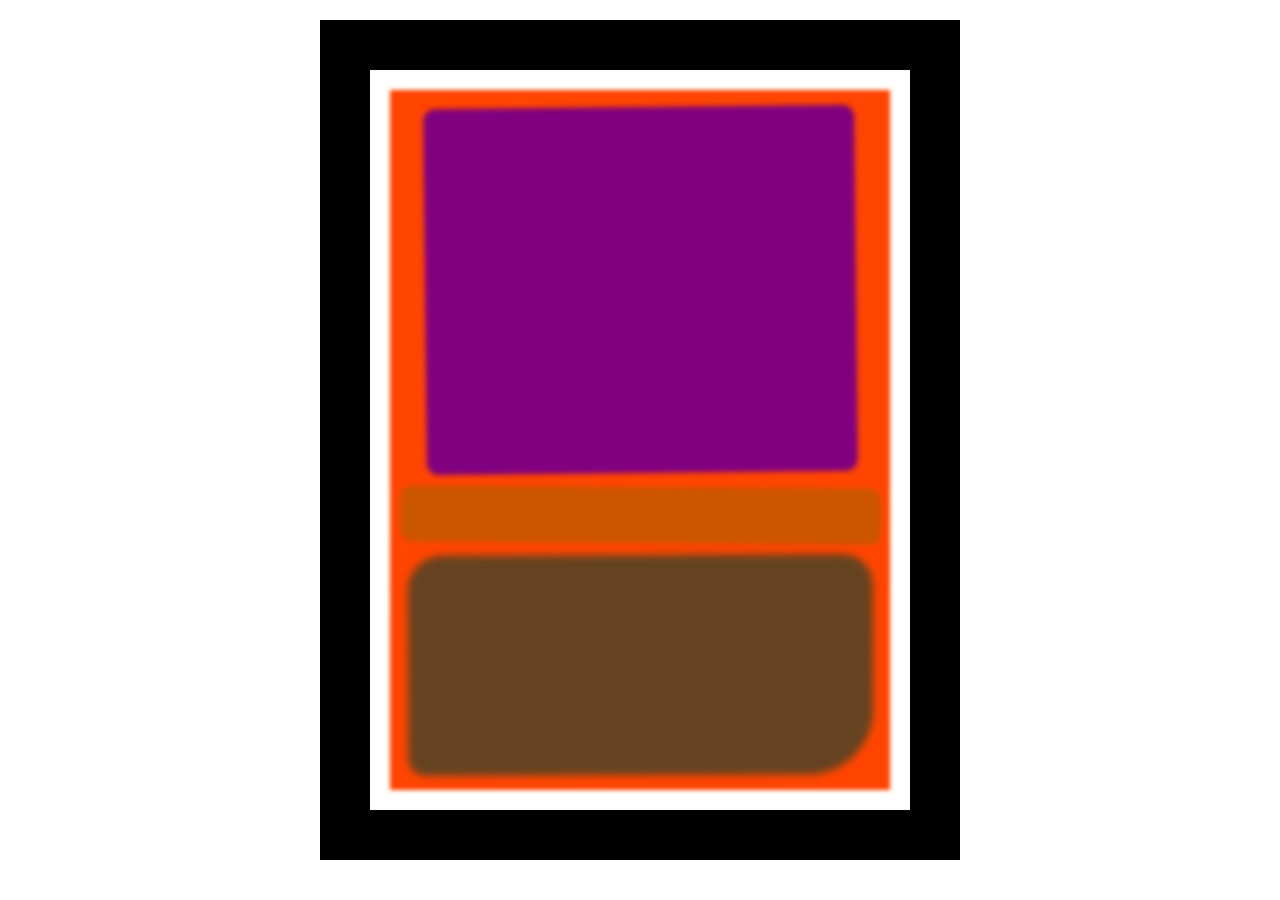
<file: (CSS Box Model) Building a Untitled Painting by  Rothko/index.html>
<!DOCTYPE html>
<html lang="en">
  <head>
    <meta charset="UTF-8">
    <title>Rothko Painting</title>
    <link href="./styles.css" rel="stylesheet">
  </head>
  <body>
    <div class="frame">
      <div class="canvas">
        <div class="one"></div>
        <div class="two"></div>
        <div class="three"></div>
      </div>
    </div>
  </body>
</html>
</file>
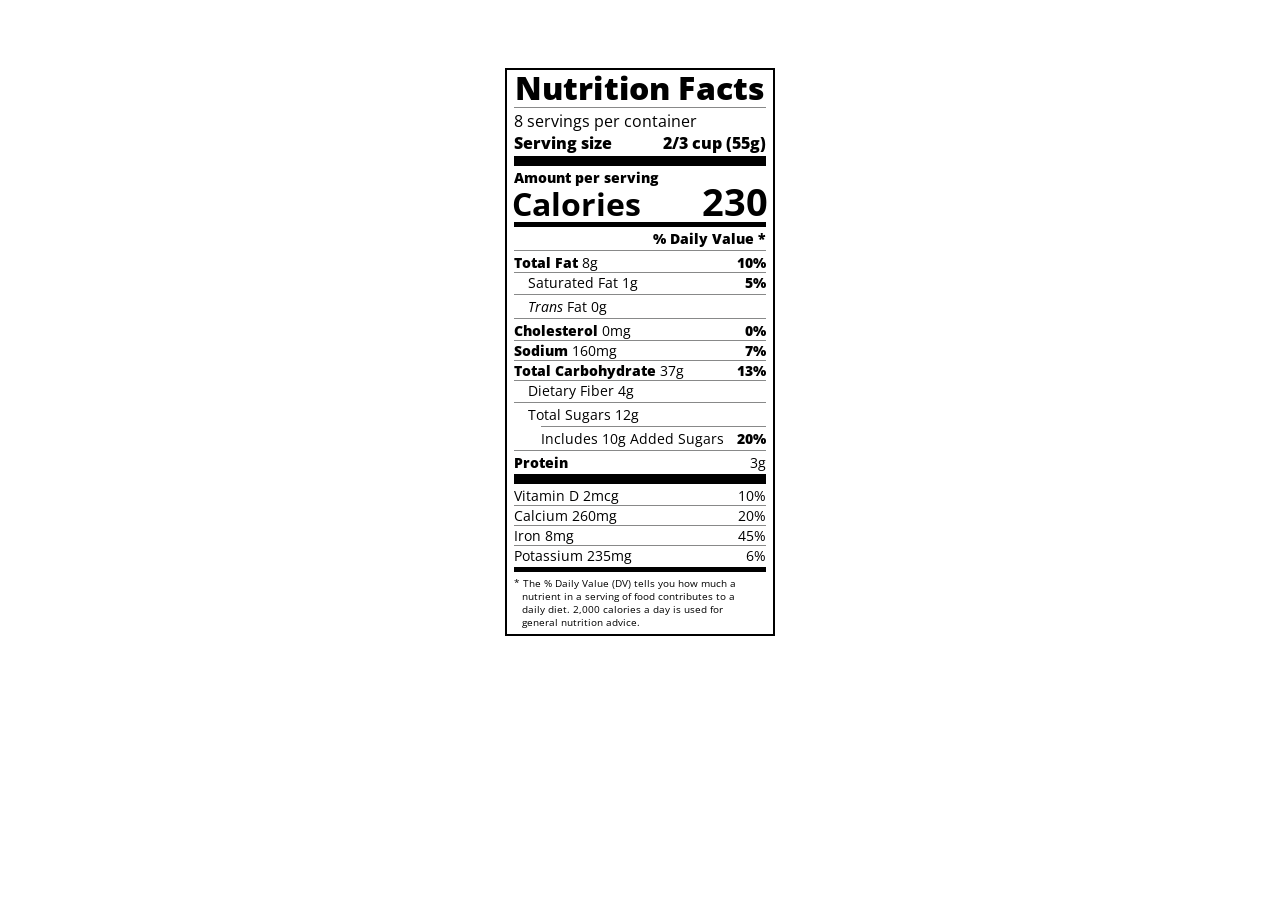
<file: Building a nutrition label/index.html>
<!DOCTYPE html>
<html lang="en">

<head>
  <meta charset="UTF-8">
  <title>Nutrition Label</title>
  <link href="https://fonts.googleapis.com/css?family=Open+Sans:400,700,800" rel="stylesheet">
  <link href="./styles.css" rel="stylesheet">
</head>

<body>
  <div class="label">
    <header>
      <h1 class="bold">Nutrition Facts</h1>
      <div class="divider"></div>
      <p>8 servings per container</p>
      <p class="bold">Serving size <span>2/3 cup (55g)</span></p>
    </header>
    <div class="divider large"></div>
    <div class="calories-info">
      <div class="left-container">
        <h2 class="bold small-text">Amount per serving</h2>
        <p>Calories</p>
      </div>
      <span>230</span>
    </div>
    <div class="divider medium"></div>
    <div class="daily-value small-text">
      <p class="bold right no-divider">% Daily Value *</p>
      <div class="divider"></div>
      <p><span><span class="bold">Total Fat</span> 8g</span> <span class="bold">10%</span></p>
      <p class="indent no-divider">Saturated Fat 1g <span class="bold">5%</span></p>
      <div class="divider"></div>
      <p class="indent no-divider"><span><i>Trans</i> Fat 0g</span></p>
      <div class="divider"></div>
      <p><span><span class="bold">Cholesterol</span> 0mg</span> <span class="bold">0%</span></p>
      <p><span><span class="bold">Sodium</span> 160mg</span> <span class="bold">7%</span></p>
      <p><span><span class="bold">Total Carbohydrate</span> 37g</span> <span class="bold">13%</span></p>
      <p class="indent no-divider">Dietary Fiber 4g</p>
      <div class="divider"></div>
      <p class="indent no-divider">Total Sugars 12g</p>
      <div class="divider double-indent"></div>
      <p class="double-indent no-divider">Includes 10g Added Sugars <span class="bold">20%</span>
      <div class="divider"></div>
      <p class="no-divider"><span class="bold">Protein</span> 3g</p>
      <div class="divider large"></div>
      <p>Vitamin D 2mcg <span>10%</span></p>
      <p>Calcium 260mg <span>20%</span></p>
      <p>Iron 8mg <span>45%</span></p>
      <p class="no-divider">Potassium 235mg <span>6%</span></p>
    </div>
    <div class="divider medium"></div>
    <p class="note">* The % Daily Value (DV) tells you how much a nutrient in a serving of food contributes to a daily
      diet. 2,000 calories a day is used for general nutrition advice.</p>
  </div>
</body>
</html>
</file>
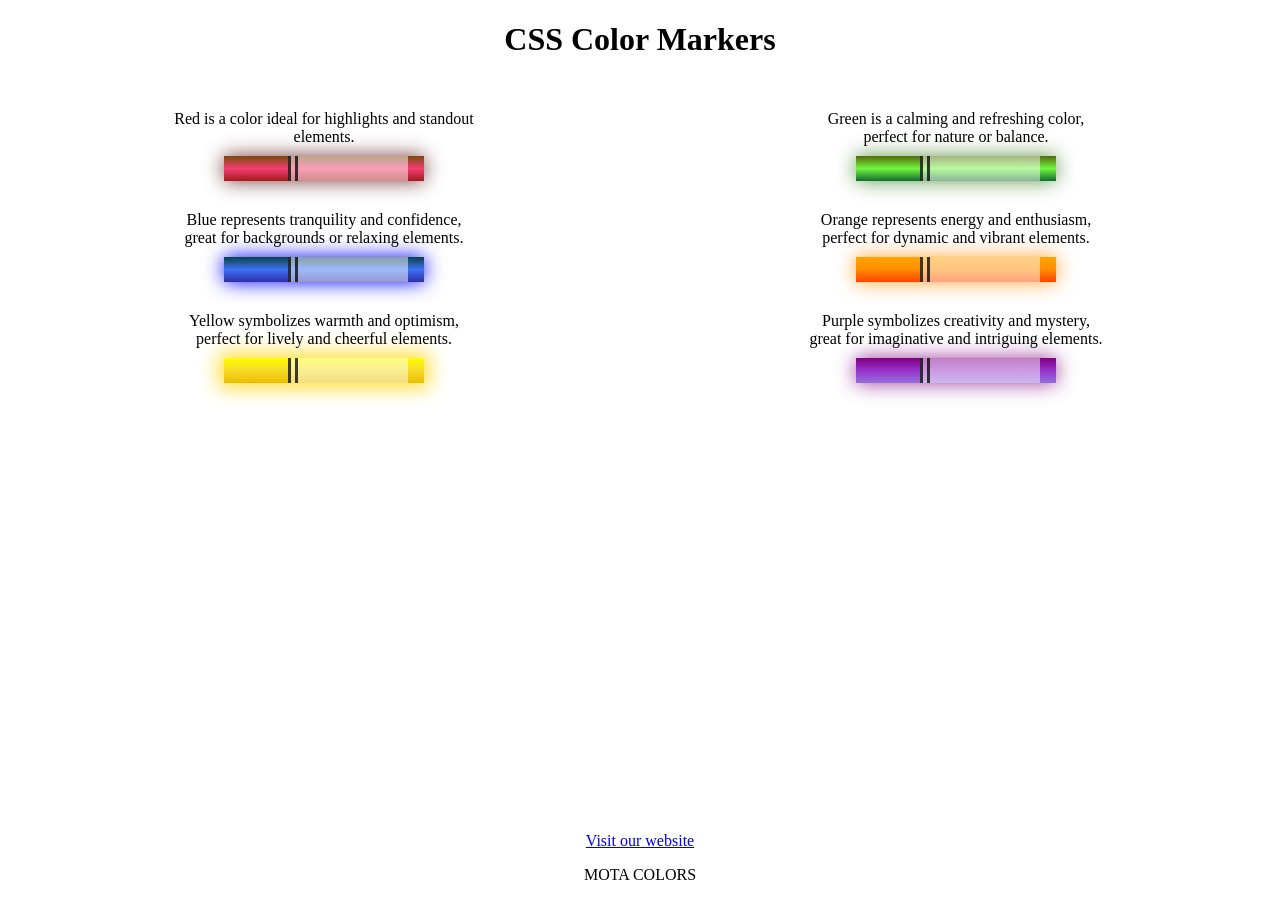
<file: CSS Color Markers/index.html>
<!DOCTYPE html>
<html lang="en">
  <head>
    <meta charset="utf-8">
    <meta name="viewport" content="width=device-width, initial-scale=1.0">
    <title>Colored Markers</title>
    <link rel="stylesheet" href="styles.css">
  </head>
  <body>
    <h1>CSS Color Markers</h1>
    <div class="containerPrimary">
        <p class="Lred">Red is a color ideal for highlights and standout elements.</p>
        <div class="marker red">
            <div class="cap"></div>
            <div class="sleeve"></div>
        </div>
        <p class="Lblue">Blue represents tranquility and confidence, great for backgrounds or relaxing elements.</p>
        <div class="marker blue">
            <div class="cap"></div>
            <div class="sleeve"></div>
        </div>
        <p class="Lyellow">Yellow symbolizes warmth and optimism, perfect for lively and cheerful elements.</p>
        <div class="marker yellow">
            <div class="cap"></div>
            <div class="sleeve"></div>
        </div>
    </div>
    <div class="containerSecondary">
        <p class="Lgreen">Green is a calming and refreshing color, perfect for nature or balance.</p>
        <div class="marker green">
            <div class="cap"></div>
            <div class="sleeve"></div>
        </div>
        <p class="Lorange">Orange represents energy and enthusiasm, perfect for dynamic and vibrant elements.</p>
        <div class="marker orange">
            <div class="cap"></div>
            <div class="sleeve"></div>
        </div>
        <p class="Lpurple">Purple symbolizes creativity and mystery, great for imaginative and intriguing elements.</p>
        <div class="marker purple">
            <div class="cap"></div>
            <div class="sleeve"></div>
        </div>
    </div>
    
    
    <footer class="roda">
        <p>
            <a href="https://github.com/lucasmt01/ResponsiveWebDesign" target="_blank">Visit our website</a>
          </p>
        <p>MOTA COLORS</p>
      </footer>
    </body>

</html>
</file>
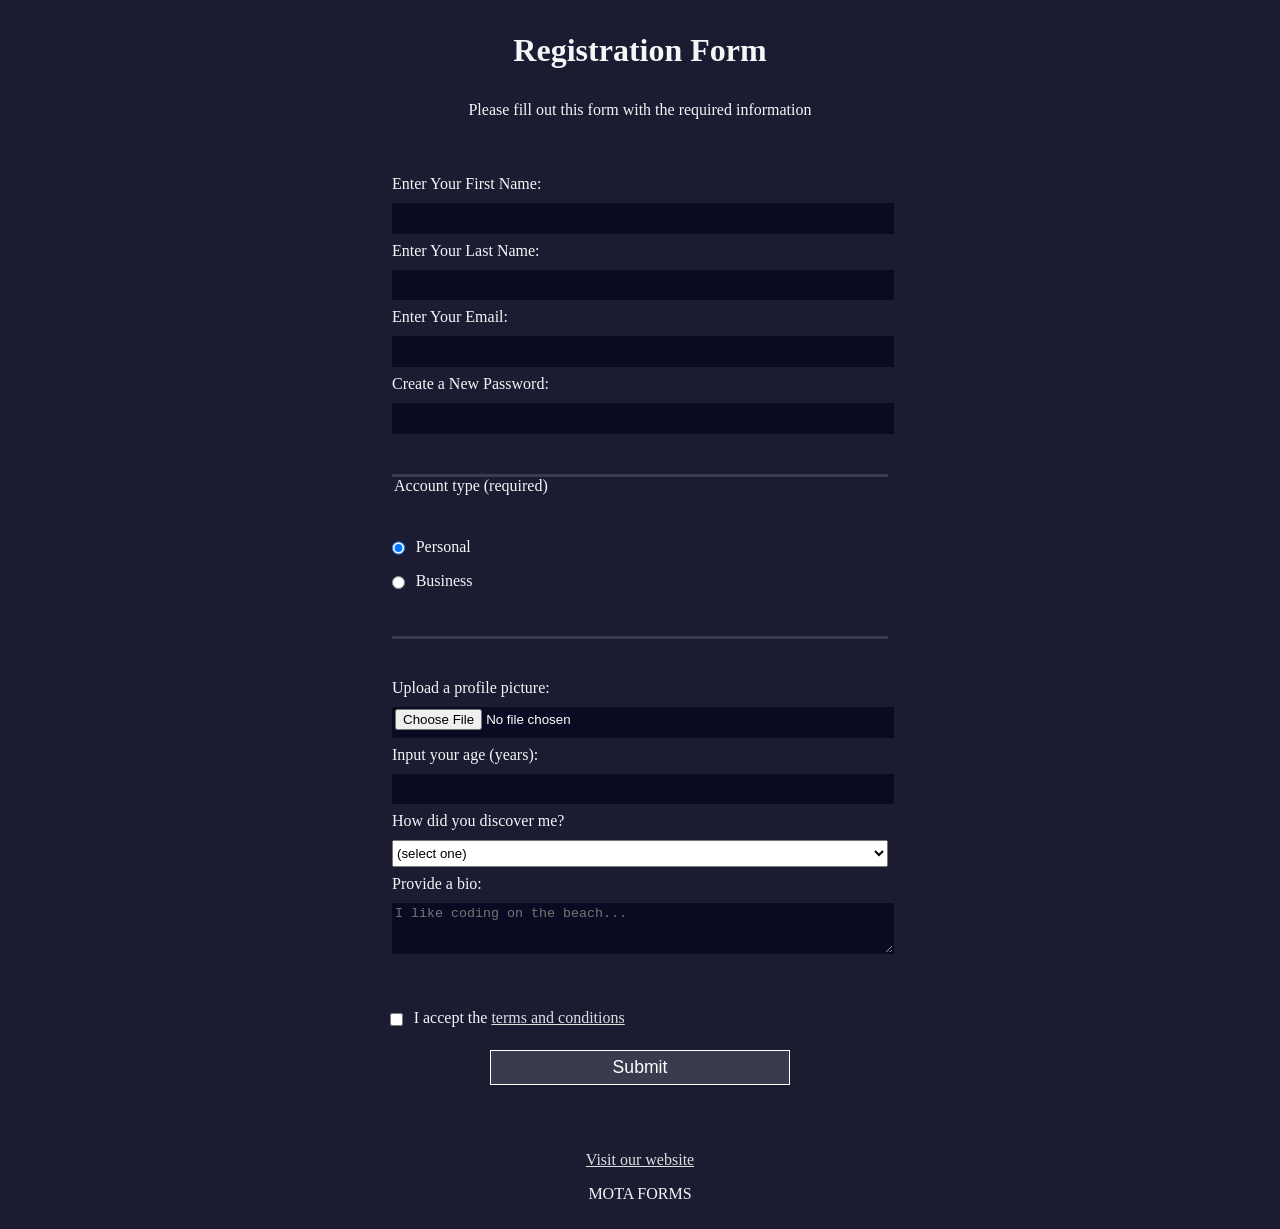
<file: RegistrationForm/index.html>
<!DOCTYPE html>
<html lang="en">
  <head>
    <meta charset="UTF-8">
    <title>Registration Form</title>
    <link rel="stylesheet" href="styles.css" />
  </head>
  <body>
    <h1>Registration Form</h1>
    <p>Please fill out this form with the required information</p>
    <form method="post" action='https://github.com/lucasmt01/ResponsiveWebDesign'>
      <fieldset>
        <label for="first-name">Enter Your First Name: <input id="first-name" name="first-name" type="text" required /></label>
        <label for="last-name">Enter Your Last Name: <input id="last-name" name="last-name" type="text" required /></label>
        <label for="email">Enter Your Email: <input id="email" name="email" type="email" required /></label>
        <label for="new-password">Create a New Password: <input id="new-password" name="new-password" type="password" pattern="[a-z0-5]{8,}" required /></label>
      </fieldset>
      <fieldset>
        <legend>Account type (required)</legend>
        <label for="personal-account"><input id="personal-account" type="radio" name="account-type" class="inline" checked /> Personal</label>
        <label for="business-account"><input id="business-account" type="radio" name="account-type" class="inline" /> Business</label>
      </fieldset>
      <fieldset>
        <label for="profile-picture">Upload a profile picture: <input id="profile-picture" type="file" name="file" /></label>
        <label for="age">Input your age (years): <input id="age" type="number" name="age" min="13" max="120" /></label>
        <label for="referrer">How did you discover me?
          <select id="referrer" name="referrer">
            <option value="">(select one)</option>
              <option value="1">Federal University of Ceará</option>
              <option value="2">Social Media</option>
            <option value="3">High School</option>
            <option value="4">Other</option>
          </select>
        </label>
        <label for="bio">Provide a bio:
          <textarea id="bio" name="bio" rows="3" cols="30" placeholder="I like coding on the beach..."></textarea>
        </label>
      </fieldset>
      <label for="terms-and-conditions">
        <input class="inline" id="terms-and-conditions" type="checkbox" required name="terms-and-conditions" /> I accept the <a href="https://www.freecodecamp.org/news/terms-of-service/">terms and conditions</a>
      </label>
      <input type="submit" value="Submit" />
    </form>
    <footer class="rodapé">
        <p>
            <a href="https://github.com/lucasmt01/ResponsiveWebDesign" target="_blank">Visit our website</a>
          </p>
        <p>MOTA FORMS</p>
      </footer>
  </body>
</html>
</file>
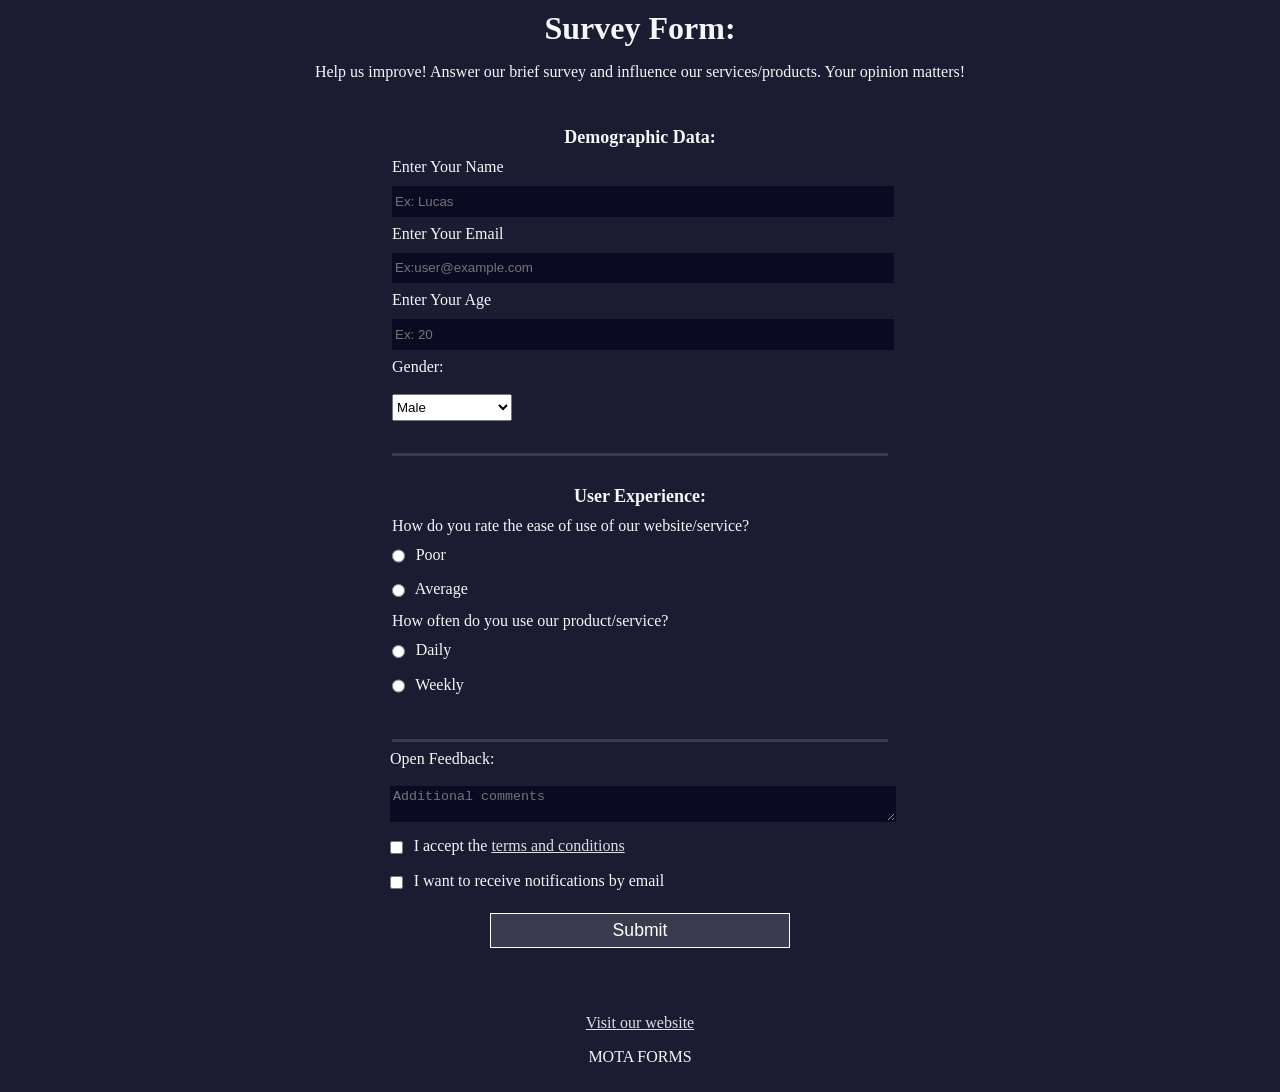
<file: Survey Forms/index.html>
<!DOCTYPE html>
  <html lang="en">
    <head>
      <meta charset="UTF-8">
      <title>Survey Form</title>
      <link rel="stylesheet" href="styles.css" />
    </head>
    <body>
      <h1 id="title">Survey Form:</h1>
      <p id="description">Help us improve! Answer our brief survey and influence our services/products. Your opinion matters!</p>
      <form id="survey-form">
        <fieldset>
          <legend>Demographic Data:</legend>
          <label for="name" id="name-label">Enter Your Name<input id="name" type="text"  placeholder="Ex: Lucas" required/></label>
          <label for="email" id="email-label">Enter Your Email<input id="email" type="email" placeholder="Ex:user@example.com" required/></label>
          <label for="number" id="number-label">Enter Your Age<input id="number" type="number" min="16" max="120" placeholder="Ex: 20"/></label>
          <label>Gender:</label>
          <select id="dropdown">
            <option value="1">Male</option>
            <option value="2">Female</option>
            <option value="3">Non-binary</option>
            <option value="4">Other</option>
            <option value="5">Prefer not to say</option>
          </select>
        </fieldset>
        <fieldset>
            <legend>User Experience:</legend>
            
            <label>How do you rate the ease of use of our website/service?</label>
            <label for="1"><input id="1" type="radio" name="usability" value="1" class="inline"/> Poor</label>
            <label for="2"><input id="2" type="radio" name="usability" value="2"class="inline"/> Average</label>
          
            <label>How often do you use our product/service? </label>
            <label for="A"><input id="A" type="radio" name="frequency" value="A" class="inline"/> Daily</label>
            <label for="B"><input id="B" type="radio" name="frequency" value="B" class="inline"/> Weekly</label>
          </fieldset>
            <label id="titleSession">Open Feedback:</label>
            <textarea placeholder="Additional comments"></textarea>
            <label for="terms-and-conditions">
              <input class="inline" id="terms-and-conditions" type="checkbox" required name="terms-and-conditions" value="acceptTerms"/> I accept the <a href="https://www.freecodecamp.org/news/terms-of-service/">terms and conditions</a>
            </label>
                            <label>
      <input type="checkbox" name="emailNotification" class="inline" value="email" />
I want to receive notifications by email    </label>

          <input id="submit" type="submit" value="Submit"/>
      </form>
      <footer class="roda">
        <p>
            <a href="https://github.com/lucasmt01/ResponsiveWebDesign" target="_blank">Visit our website</a>
          </p>
        <p>MOTA FORMS</p>
      </footer>
    </body>
</file>
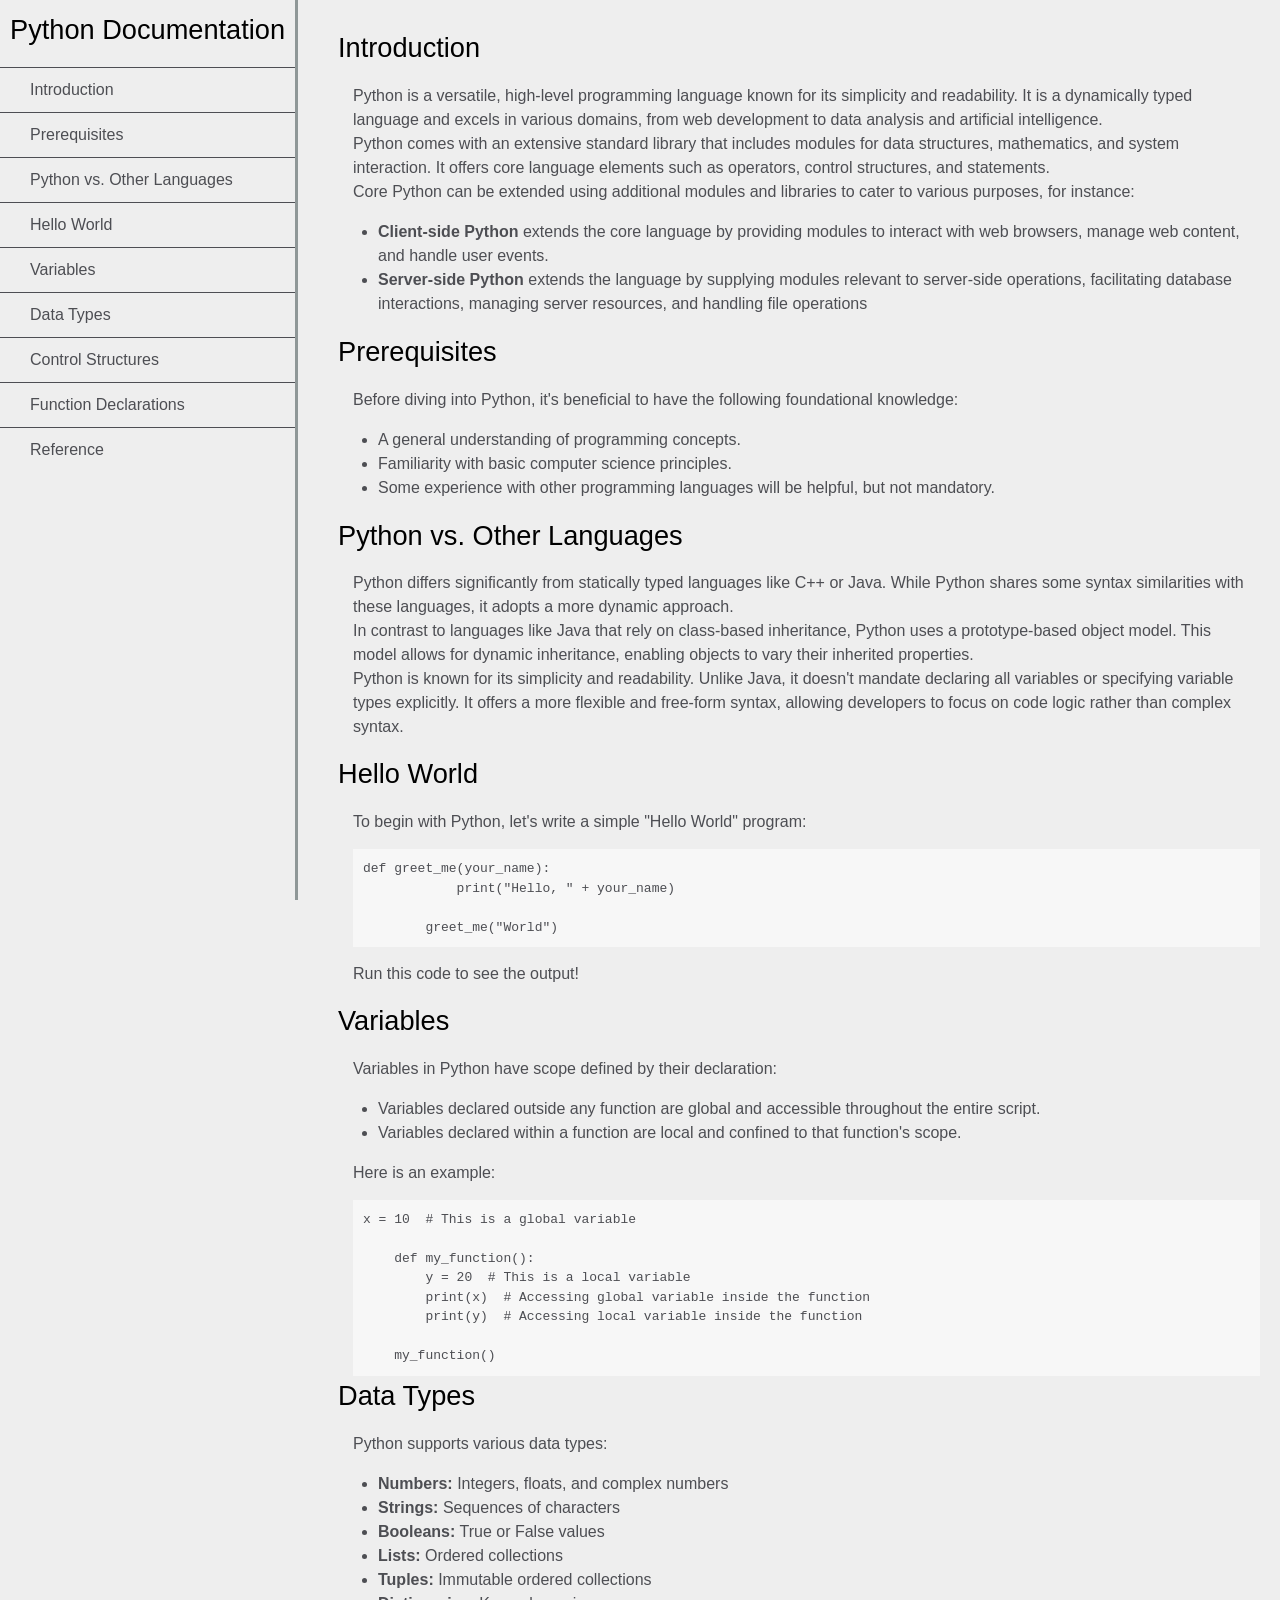
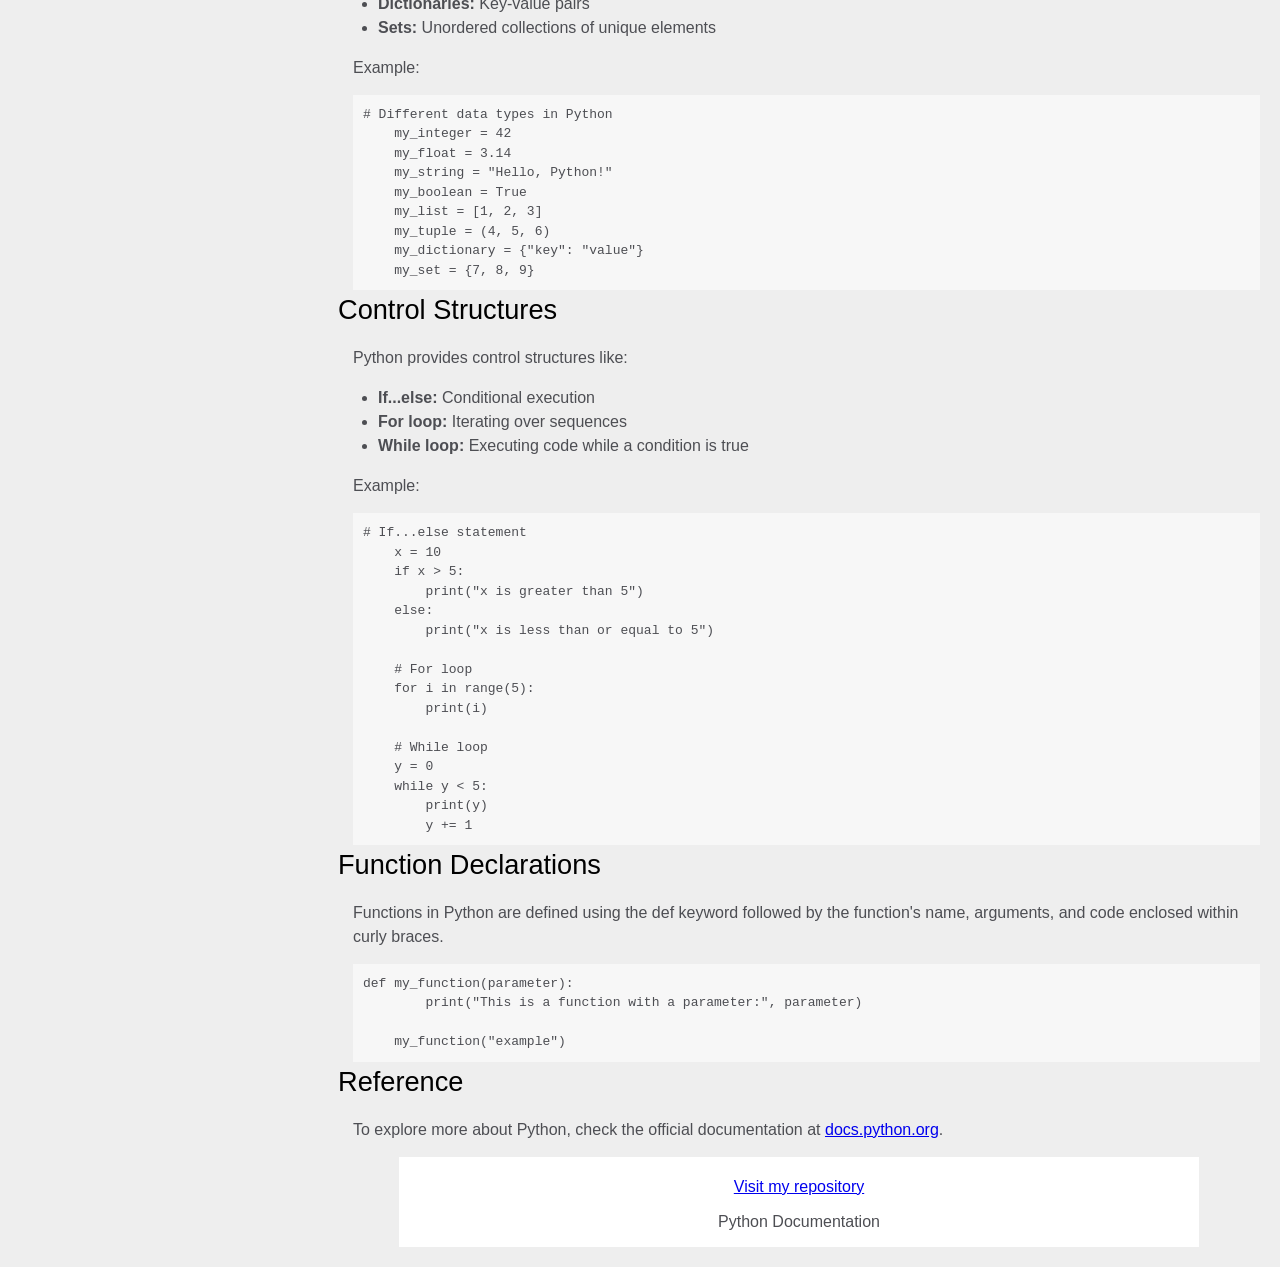
<file: Certification Projects/(Module III) Technical Documentation Page/index.html>
<!DOCTYPE html>
<html lang="en">
  <head>
    <meta charset="UTF-8" />
    <title>Python Documentation</title>
    <meta name="viewport" content="width=device-width, initial-scale=1.0" />
    <link rel="stylesheet" href="./styles.css">
  </head>
  <nav id="navbar">
    <header>Python Documentation</header>
    <ul>
      <li>      
          <a class="nav-link" href="#Introduction">Introduction</a>
      </li>

      <li>      
          <a class="nav-link" href="#Prerequisites">Prerequisites</a>
      </li>

      <li>      
          <a class="nav-link" href="#Python_vs._Other_Languages">Python vs. Other Languages</a>
      </li>

      <li>            
          <a class="nav-link" href="#Hello_World">Hello World</a>
      </li>

      <li>      
          <a class="nav-link" href="#Variables">Variables</a>
      </li>

      <li>      
          <a class="nav-link" href="#Data_Types">Data Types</a>
      </li>

      <li>      
          <a class="nav-link" href="#Control_Structures">Control Structures</a>
      </li>

      <li>       
          <a class="nav-link" href="#Function_Declarations">Function Declarations</a>
      </li>

      <li>
          <a class="nav-link" href="#Reference">Reference</a>
      </li>
    </ul>
  </nav>

    <main id="main-doc">
    
        <section class="main-section" id="Introduction">
        <header>Introduction</header>
        <p>Python is a versatile, high-level programming language known for its simplicity and readability. It is a dynamically typed language and excels in various domains, from web development to data analysis and artificial intelligence.<br>
    Python comes with an extensive standard library that includes modules for data structures, mathematics, and system interaction. It offers core language elements such as operators, control structures, and statements.<br>
    Core Python can be extended using additional modules and libraries to cater to various purposes, for instance:</p>
        <ul>
        <li>
            <strong>Client-side Python</strong> extends the core language by providing modules to interact with web browsers, manage web content, and handle user events.
        </li>
        <li>
            <strong>Server-side Python</strong> extends the language by supplying modules relevant to server-side operations, facilitating database interactions, managing server resources, and handling file operations
        </li>
        </ul>
        </section>
        <section class="main-section" id="Prerequisites">
        <header>Prerequisites</header>
        <p>Before diving into Python, it's beneficial to have the following foundational knowledge:</p>
        <ul>
            <li>A general understanding of programming concepts.</li>
            <li>Familiarity with basic computer science principles.
    </li>
            <li>Some experience with other programming languages will be helpful, but not mandatory.</li>
        </ul>
        </section>
        <section class="main-section" id="Python_vs._Other_Languages">
        <header>Python vs. Other Languages</header>
        <p>Python differs significantly from statically typed languages like C++ or Java. While Python shares some syntax similarities with these languages, it adopts a more dynamic approach.<br>
    In contrast to languages like Java that rely on class-based inheritance, Python uses a prototype-based object model. This model allows for dynamic inheritance, enabling objects to vary their inherited properties.<br>
    Python is known for its simplicity and readability. Unlike Java, it doesn't mandate declaring all variables or specifying variable types explicitly. It offers a more flexible and free-form syntax, allowing developers to focus on code logic rather than complex syntax.</p>
        </section>
        <section class="main-section" id="Hello_World">
        <header>Hello World</header>
    <p>To begin with Python, let's write a simple "Hello World" program:</p>

        <code>def greet_me(your_name):
            print("Hello, " + your_name)
        
        greet_me("World")</code>
    <p>Run this code to see the output!</p>
        </section>
    <section class="main-section" id="Variables">
        <header>Variables</header>
        <p>Variables in Python have scope defined by their declaration:</p>
        <ul>
            <li>Variables declared outside any function are global and accessible throughout the entire script.</li>
            <li>Variables declared within a function are local and confined to that function's scope.</li>
        </ul>
        <p>Here is an example:</p>
            <code>x = 10  # This is a global variable
    
    def my_function():
        y = 20  # This is a local variable
        print(x)  # Accessing global variable inside the function
        print(y)  # Accessing local variable inside the function
    
    my_function()</code>
    </section>
    
    <section class="main-section" id="Data_Types">
        <header>Data Types</header>
        <p>Python supports various data types:</p>
        <ul>
            <li><strong>Numbers:</strong> Integers, floats, and complex numbers</li>
            <li><strong>Strings:</strong> Sequences of characters</li>
            <li><strong>Booleans:</strong> True or False values</li>
            <li><strong>Lists:</strong> Ordered collections</li>
            <li><strong>Tuples:</strong> Immutable ordered collections</li>
            <li><strong>Dictionaries:</strong> Key-value pairs</li>
            <li><strong>Sets:</strong> Unordered collections of unique elements</li>
        </ul>
        <p>Example:</p>
            <code># Different data types in Python
    my_integer = 42
    my_float = 3.14
    my_string = "Hello, Python!"
    my_boolean = True
    my_list = [1, 2, 3]
    my_tuple = (4, 5, 6)
    my_dictionary = {"key": "value"}
    my_set = {7, 8, 9}</code>
    </section>
    
    <section class="main-section" id="Control_Structures">
        <header>Control Structures</header>
        <p>Python provides control structures like:</p>
        <ul>
            <li><strong>If...else:</strong> Conditional execution</li>
            <li><strong>For loop:</strong> Iterating over sequences</li>
            <li><strong>While loop:</strong> Executing code while a condition is true</li>
        </ul>
        <p>Example:</p>
            <code># If...else statement
    x = 10
    if x > 5:
        print("x is greater than 5")
    else:
        print("x is less than or equal to 5")
    
    # For loop
    for i in range(5):
        print(i)
    
    # While loop
    y = 0
    while y < 5:
        print(y)
        y += 1</code>
    </section>
    
    <section class="main-section" id="Function_Declarations">
        <header>Function Declarations</header>
        <p>Functions in Python are defined using the def keyword followed by the function's name, 
        arguments, and code enclosed within curly braces.</p>
            <code>def my_function(parameter):
        print("This is a function with a parameter:", parameter)
    
    my_function("example")</code>
    </section>

    <section class="main-section" id="Reference">
        <header>Reference</header>
        <p>To explore more about Python, check the official documentation at 
            <a target="_blank" href="https://docs.python.org/">docs.python.org</a>.
        </p>
    </section>
    <footer class="rodapé">
        <p>
          <br><a href="https://github.com/lucasmt01/ResponsiveWebDesign" target="_blank">Visit my repository</a>
        </p>
        <p>Python Documentation</p>
      </footer>
  </main>
</html>
</file>
<file: (CSS Box Model) Building a Untitled Painting by  Rothko/styles.css>
.canvas {
    width: 500px;
    height: 700px;
    background-color: orangered;
    overflow: hidden;
    filter: blur(2px);
  }
  
  .frame {
    border: 50px solid black;
    width: 500px;
    padding: 20px;
    margin: 20px auto;
  }
  
  .one {
    width: 425px;
    height: 360px;
    background-color: purple;
    margin: 20px auto;
    box-shadow: 0 0 3px 3px purple;
    border-radius: 9px;
    transform: rotate(-0.6deg);
  }
  
  .two {
    width: 475px;
    height: 50px;
    background-color: #CC5500;
    margin: 0 auto 20px;
    box-shadow: 0 0 3px 3px #CC5500;
    border-radius: 8px 10px;
    transform: rotate(0.4deg);
  }
  
  .one, .two {
    filter: blur(1px);
  }
  
  .three {
    width: 91%;
    height: 30%;
    background-color: #654321;
    margin: auto;
    filter: blur(2px);
    box-shadow: 0 0 5px 5px #654321;
    border-radius: 30px 25px 60px 12px;
  transform: rotate(-0.2deg)
  }
</file>
<file: Building a nutrition label/styles.css>
* {
    box-sizing: border-box;
  }
  
  html {
    font-size: 16px;
  }
  
  body {
    font-family: 'Open Sans', sans-serif;
    padding-top: 40px;
  }
  
  .label {
    border: 2px solid black;
    width: 270px;
    margin: 20px auto;
    padding: 0 7px;
  }
  
  header h1 {
    text-align: center;
    margin: -4px 0;
    letter-spacing: 0.15px
  }
  
  p {
    margin: 0;
    display: flex;
    justify-content: space-between;
  }
  
  .divider {
    border-bottom: 1px solid #888989;
    margin: 2px 0;
  }
  
  .bold {
    font-weight: 800;
  }
  
  .large {
    height: 10px;
  }
  
  .large, .medium {
    background-color: black;
    border: 0;
  }
  
  .medium {
    height: 5px;
  }
  
  .small-text {
    font-size: 0.85rem;
  }
  
  
  .calories-info {
    display: flex;
    justify-content: space-between;
    align-items: flex-end;
  }
  
  .calories-info h2 {
    margin: 0;
  }
  
  .left-container p {
    margin: -5px -2px;
    font-size: 2em;
    font-weight: 700;
  }
  
  .calories-info span {
    margin: -7px -2px;
    font-size: 2.4em;
    font-weight: 700;
  }
  
  .right {
    justify-content: flex-end;
  }
  
  .indent {
    margin-left: 1em;
  }
  
  .double-indent {
    margin-left: 2em;
  }
  
  .daily-value p:not(.no-divider) {
    border-bottom: 1px solid #888989;
  }
  
  .note {
    font-size: 0.6rem;
    margin: 5px 0;
    padding:0 8px;
    text-indent:-8px;
  }
</file>
<file: CSS Color Markers/styles.css>
h1 {
    text-align: center;
  }
  
  .containerPrimary {
    background-color: rgb(255, 255, 255);
    padding: 30px 0;
    float: left; /* Adiciona um float left para o container primário */
    width: 50%; /* Define a largura como 50% para ambos os containers */
    box-sizing: border-box; /* Garante que a largura inclua preenchimento e borda */
  }
  
  .containerSecondary {
    background-color: rgb(255, 255, 255);
    padding: 0;
    margin-top: 0;
    margin-bottom: -30px; /* Ajuste para evitar espaçamento extra entre os containers */
    float: right;
    width: 50%;
    box-sizing: border-box;
  }
  
  .marker {
    width: 200px;
    height: 25px;
    margin: 10px auto;
  }
  
  .cap {
    width: 60px;
    height: 25px;
  }
  
  .sleeve {
    width: 110px;
    height: 25px;
    background-color: rgba(255, 255, 255, 0.5);
    border-left: 10px double rgba(0, 0, 0, 0.75);
  }
  
  .cap, .sleeve {
    display: inline-block;
  }
  
  .red {
    background: linear-gradient(rgb(122, 74, 14), rgb(245, 62, 113), rgb(162, 27, 27));
    box-shadow: 0 0 20px 0 rgba(83, 14, 14, 0.8);
  }
  
  .blue {
    background: linear-gradient(hsl(186, 76%, 16%), hsl(223, 90%, 60%), hsl(240, 56%, 42%));
    box-shadow: 0 0 20px 0 blue;
  }

  .yellow {
    background: linear-gradient(rgb(255, 255, 0), rgb(245, 218, 40), rgb(235, 189, 0));
    box-shadow: 0 0 20px 5px rgba(255, 215, 0, 0.8);
}

  .green {
    background: linear-gradient(#55680D, #71F53E, #116C31);
    box-shadow: 0 0 20px 0 #3B7E20CC;
}

  .orange {
    background: linear-gradient(orange, darkorange, orangered);
    box-shadow: 0 0 20px 0 rgba(255, 140, 0, 0.8);
}

  .purple {
    background: linear-gradient(purple, darkorchid, mediumpurple);
    box-shadow: 0 0 20px 0 rgba(128, 0, 128, 0.8);
}

  .roda {
    position: absolute;
    bottom: 0;
    left: 0;
    width: 100%;
    text-align: center;
  }

  @media screen and (max-height: 430px) {
    .roda {
      display: none;
    }
  }  

  .Lred {
    text-align: center;
    margin-bottom: 2px;
    margin-top: auto;
    margin-left: auto;
    margin-right: auto;
    width: 100%;
    max-width: 300px; 
    word-wrap: break-word;
  }

  .Lyellow,
  .Lblue,
  .Lgreen,
  .Lorange,
  .Lpurple
   {
    text-align: center;
    margin-bottom: 2px;
    margin-top: 30px;
    margin-left: auto;
    margin-right: auto;
    width: 100%;
    max-width: 300px; /* Defina a largura máxima desejada */
    word-wrap: break-word;
  }
</file>
<file: RegistrationForm/styles.css>
body {
    width: 100%;
    height: 100vh;
    margin: 0;
    background-color: #1b1b32;
    color: #f5f6f7;
    font-family: Tahoma;
    font-size: 16px;
  }
  
  h1, p {
    margin: 1em auto;
    text-align: center;
  }
  
  form {
    width: 60vw;
    max-width: 500px;
    min-width: 300px;
    margin: 0 auto;
    padding-bottom: 2em;
  }
  
  fieldset {
    border: none;
    padding: 2rem 0;
    border-bottom: 3px solid #3b3b4f;
  }
  
  fieldset:last-of-type {
    border-bottom: none;
  }
  
  label {
    display: block;
    margin: 0.5rem 0;
  }
  
  input,
  textarea,
  select {
    margin: 10px 0 0 0;
    width: 100%;
    min-height: 2em;
  }
  
  input, textarea {
    background-color: #0a0a23;
    border: 1px solid #0a0a23;
    color: #ffffff;
  }
  
  .inline {
    width: unset;
    margin: 0 0.5em 0 0;
    vertical-align: middle;
  }
  
  input[type="submit"] {
    display: block;
    width: 60%;
    margin: 1em auto;
    height: 2em;
    font-size: 1.1rem;
    background-color: #3b3b4f;
    border-color: white;
    min-width: 300px;
  }
  
  input[type="file"] {
    padding: 1px 2px;
  }
  
  .inline{
    display: inline; 
  }
  a {
    color:#dfdfe2;
  }

  .rodapé {
    padding-bottom: 10px;
    left: 0;
    width: 100%;
    text-align: center;
  }
</file>
<file: Survey Forms/styles.css>
body {
    width: 100%;
    height: 100vh;
    margin: 0;
    background-color: #1b1b32;
    color: #f5f6f7;
    font-family: Tahoma;
    font-size: 16px;
  }

h1 {
    text-align: center;
    margin: 10px;
}
p {
    margin: 1em auto;
    text-align: center;
}

form {
    width: 60vw;
    max-width: 500px;
    min-width: 300px;
    margin:  auto;
    padding-bottom: 2em;
  }
legend {
    text-align: center;
    font-weight: bold;
    font-size: large;
    padding-top: 30px;
    margin-bottom: -30px;
}
input[type="submit"] {
    display: block;
    width: 60%;
    margin: 1em auto;
    height: 2em;
    font-size: 1.1rem;
    background-color: #3b3b4f;
    border-color: white;
    min-width: 300px;
  }
#dropdown {
    width: auto;
}
fieldset {
    border: none;
    padding: 2rem 0;
    border-bottom: 3px solid #3b3b4f;
  }

label {
    display: block;
    margin: 0.5rem 0;
  }
  
input,
textarea,
select {
    margin: 10px 0 0 0;
    width: 100%;
    min-height: 2em;
  }
input, textarea {
    background-color: #0a0a23;
    border: 1px solid #0a0a23;
    color: #ffffff;
  }

.inline {
    width: unset;
    margin: 0 0.5em 0 0;
    vertical-align: middle;
  }

.inline{
    display: inline; 
  }
  a {
    color:#dfdfe2;
  }

  .roda {
    padding-bottom: 10px;
    left: 0;
    width: 100%;
    text-align: center;
  }
</file>
<file: Certification Projects/(Module III) Technical Documentation Page/styles.css>
#navbar {
    position: fixed;
    top: 0px;
    left: 0px;
    height: 100%;
    border-right: solid;
    border-color: rgba(0, 22, 22, 0.4);
}

#navbar ul {
    padding: 0;
    overflow-y: auto;
    overflow-x: hidden;
}

#navbar a {
    display: block;
    padding: 10px 30px;
    color: #4d4e53;
    text-decoration: none;
    cursor: pointer;
}

#main-doc {
    position: absolute;
    margin-left: 310px;
    padding: 20px;
    margin-bottom: 110px;
}

p {
    margin: 15px;
}

header {
    color: black;
    font-size: 1.7em;
}

nav header {
    margin: 10px;
}

code {
    display: block;
    background-color: #f7f7f7;
    padding: 10px;
    margin-left: 15px;
    white-space: pre;
}

html {
    min-width: 290px;
    color: #4d4e53;
    background-color: #eee;
    font-family: 'Open Sans', Arial, sans-serif;
    line-height: 1.5;
}

nav li {
    color: #4d4e53;
    border-top: 1px solid;
    list-style: none;
    position: relative;
    width: 100%;
}

.rodapé {
    width: 800px;
    height: 90px;
    background-color: white;
    margin:auto;
    text-align: center;
    line-height: 20px;
  }

  @media screen and (max-width: 768px) {
    #navbar {
      display: none;
    }
  
    #main-doc {
      margin-left: 0;
      padding: 20px;
      margin-bottom: 20px;
    }
  
    .rodapé {
      width: 100%;
    }
  }
</file>
